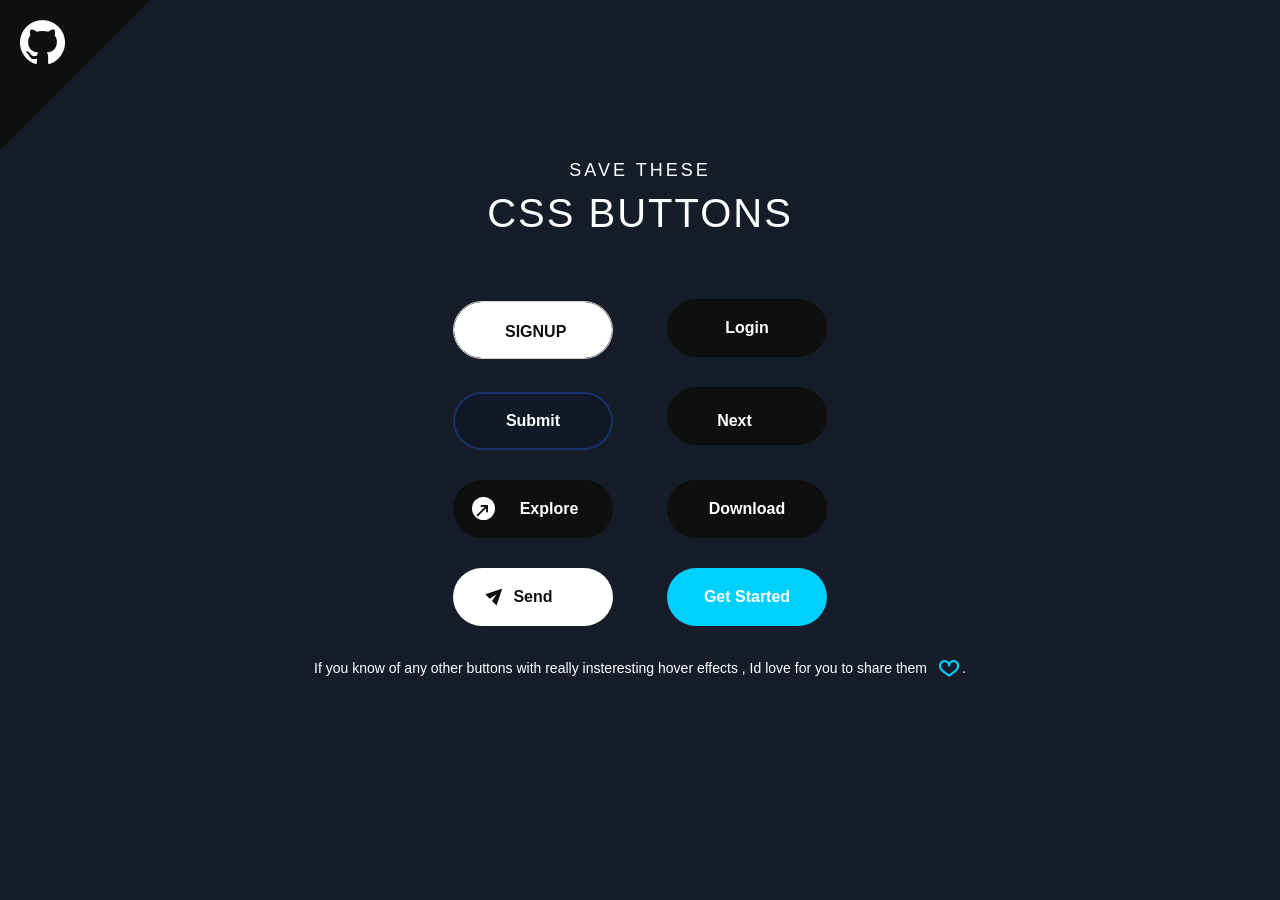
<file: index.html>
<!DOCTYPE html>
<html lang="en">
<head>
    <meta charset="UTF-8">
    <meta name="viewport" content="width=device-width, initial-scale=1.0">
    <title>SIX | Strong Button Hover</title>
    <link rel="stylesheet" href="css/style.css">
    <link rel="stylesheet" href="https://cdnjs.cloudflare.com/ajax/libs/animate.css/4.1.1/animate.min.css/">
    <link rel="stylesheet" href="css/icons.css">
</head>
<body>
    <div class="container">
        <div class="my-github">
            <a class="my-github-link" href="https://github.com/Mohsen-NEGU/Creative-Hover-Buttons"><i class="icon-github"></i></a>
        </div>
        <div class="subtitle">Save These</div>
        <h1>Css Buttons</h1>
        <ul class="line">
            <li>
                <button class="btn-signup">
                    <span>S</span>
                    <span>i</span>
                    <span>g</span>
                    <span>n</span>
                    <span>u</span>
                    <span>p</span>
                </button>
                <button class="btn-login">
                    <span>Login</span>
                </button>  
            </li> 
            <li>
                <button class="btn-submit">
                    <span>Submit</span>
                </button>
                <button class="btn-next">
                    <span>Next<i class="icon-weather-windy"></i></span>
                </button>
            </li>
            <li>
                <button class="btn-explore">
                    <i class="icon-arrow-up-right2"></i>
                    <span><i class="icon-arrow-up-right2"></i>Explore</span>
                </button>
                <button class="btn-download">
                    <span>Download</span>
                    <i class="icon-download1"></i>
                </button>
            </li>
            <li>
                <button class="btn-send">
                    <i class="letter icon-send"></i>
                    <span class="send">Send</span>
                    <i class="checked icon-thumbs-up"></i>
                    <span class="sent-s">S</span>
                    <span class="sent-e">e</span>
                    <span class="sent-n">n</span>
                    <span class="sent-t">t</span>
                </button>
                <button class="btn-get-started">
                    <span>Get Started</span>
                </button>
            </li>
        </ul>
        <div class="caption">If you know of any other buttons with really insteresting hover effects , Id love for you to share them<i class="icon-heart-outline"></i>.</div>
    </div>
</body>
</html>
</file>
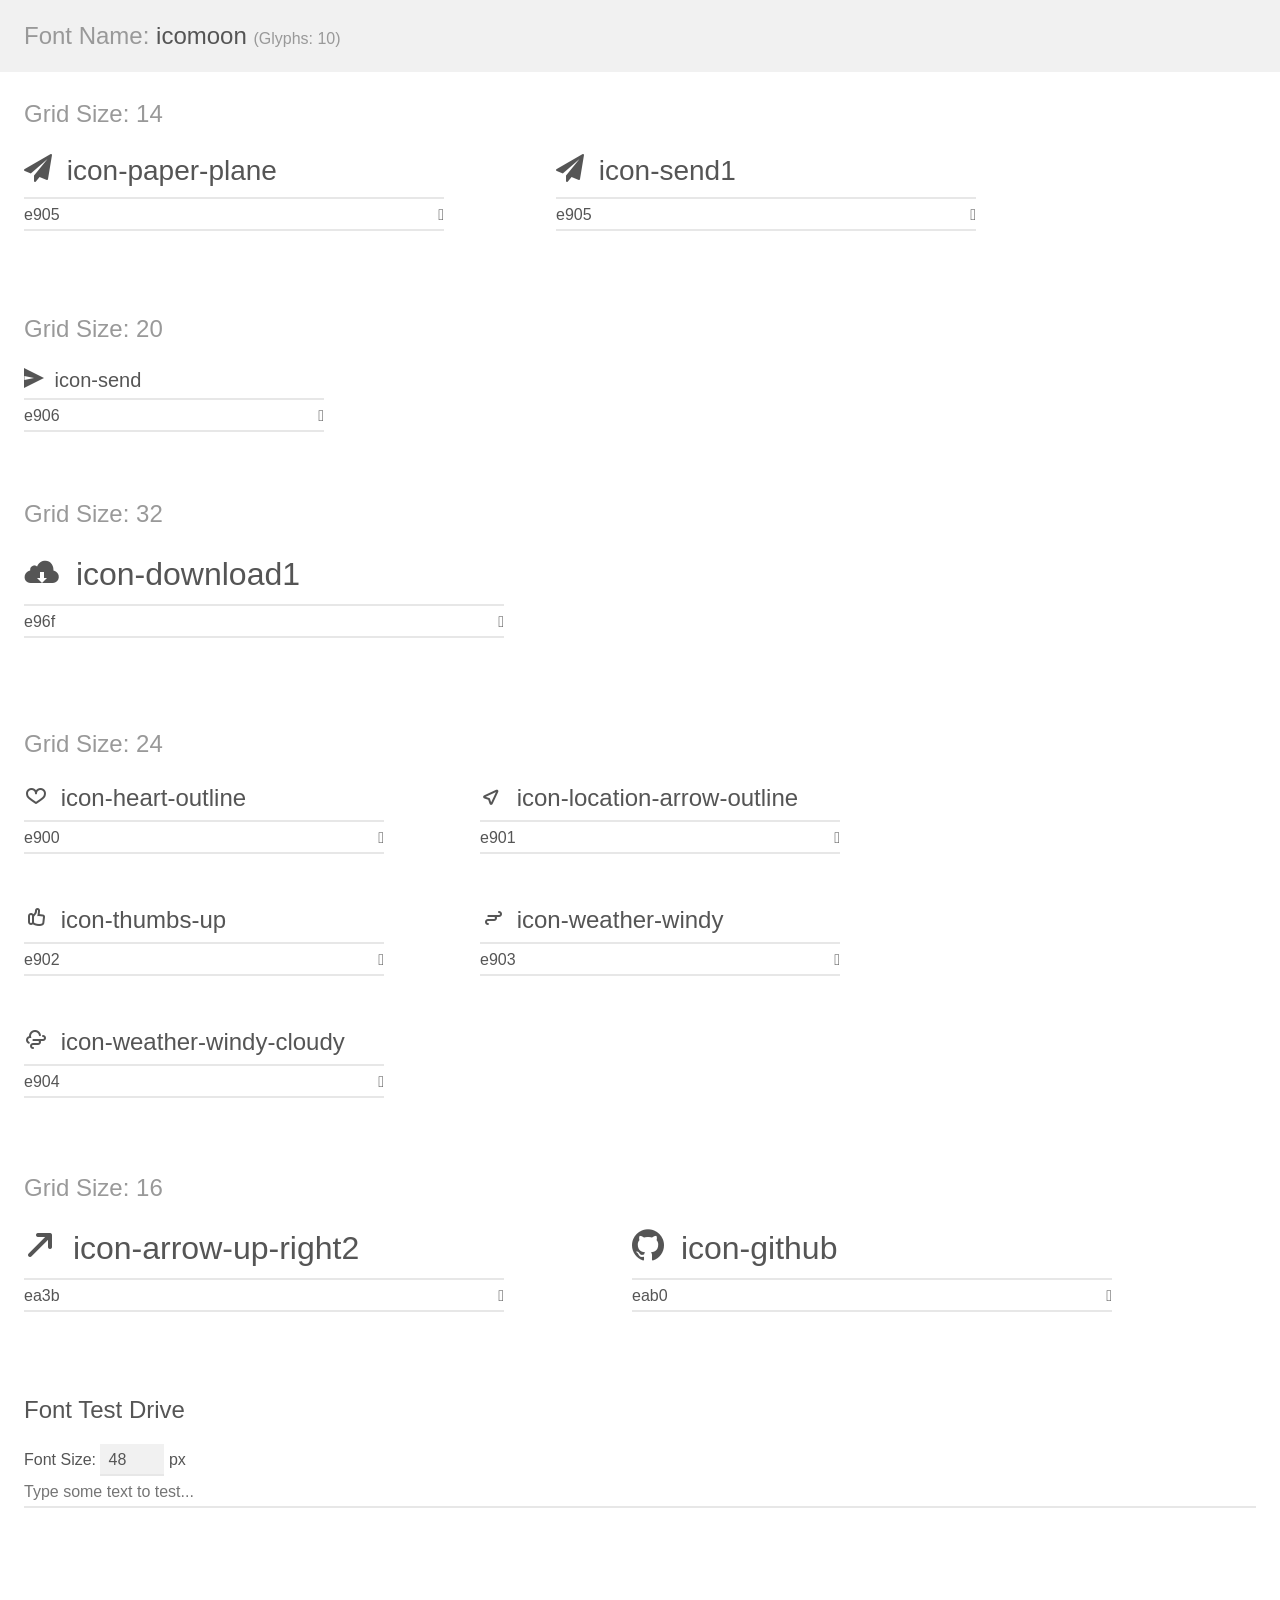
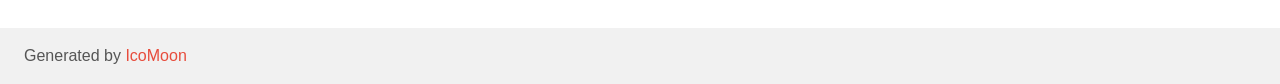
<file: fonts/icomoon/demo.html>
<!doctype html>
<html>
<head>
    <meta charset="utf-8">
    <title>IcoMoon Demo</title>
    <meta name="description" content="An Icon Font Generated By IcoMoon.io">
    <meta name="viewport" content="width=device-width, initial-scale=1">
    <link rel="stylesheet" href="demo-files/demo.css">
    <link rel="stylesheet" href="style.css"></head>
<body>
    <div class="bgc1 clearfix">
        <h1 class="mhmm mvm"><span class="fgc1">Font Name:</span> icomoon <small class="fgc1">(Glyphs:&nbsp;10)</small></h1>
    </div>
    <div class="clearfix mhl ptl">
        <h1 class="mvm mtn fgc1">Grid Size: 14</h1>
        <div class="glyph fs1">
            <div class="clearfix bshadow0 pbs">
                <span class="icon-paper-plane"></span>
                <span class="mls"> icon-paper-plane</span>
            </div>
            <fieldset class="fs0 size1of1 clearfix hidden-false">
                <input type="text" readonly value="e905" class="unit size1of2" />
                <input type="text" maxlength="1" readonly value="&#xe905;" class="unitRight size1of2 talign-right" />
            </fieldset>
            <div class="fs0 bshadow0 clearfix hidden-true">
                <span class="unit pvs fgc1">liga: </span>
                <input type="text" readonly value="" class="liga unitRight" />
            </div>
        </div>
        <div class="glyph fs1">
            <div class="clearfix bshadow0 pbs">
                <span class="icon-send1"></span>
                <span class="mls"> icon-send1</span>
            </div>
            <fieldset class="fs0 size1of1 clearfix hidden-false">
                <input type="text" readonly value="e905" class="unit size1of2" />
                <input type="text" maxlength="1" readonly value="&#xe905;" class="unitRight size1of2 talign-right" />
            </fieldset>
            <div class="fs0 bshadow0 clearfix hidden-true">
                <span class="unit pvs fgc1">liga: </span>
                <input type="text" readonly value="" class="liga unitRight" />
            </div>
        </div>
    </div>
    <div class="clearfix mhl ptl">
        <h1 class="mvm mtn fgc1">Grid Size: 20</h1>
        <div class="glyph fs2">
            <div class="clearfix bshadow0 pbs">
                <span class="icon-send"></span>
                <span class="mls"> icon-send</span>
            </div>
            <fieldset class="fs0 size1of1 clearfix hidden-false">
                <input type="text" readonly value="e906" class="unit size1of2" />
                <input type="text" maxlength="1" readonly value="&#xe906;" class="unitRight size1of2 talign-right" />
            </fieldset>
            <div class="fs0 bshadow0 clearfix hidden-true">
                <span class="unit pvs fgc1">liga: </span>
                <input type="text" readonly value="" class="liga unitRight" />
            </div>
        </div>
    </div>
    <div class="clearfix mhl ptl">
        <h1 class="mvm mtn fgc1">Grid Size: 32</h1>
        <div class="glyph fs3">
            <div class="clearfix bshadow0 pbs">
                <span class="icon-download1"></span>
                <span class="mls"> icon-download1</span>
            </div>
            <fieldset class="fs0 size1of1 clearfix hidden-false">
                <input type="text" readonly value="e96f" class="unit size1of2" />
                <input type="text" maxlength="1" readonly value="&#xe96f;" class="unitRight size1of2 talign-right" />
            </fieldset>
            <div class="fs0 bshadow0 clearfix hidden-true">
                <span class="unit pvs fgc1">liga: </span>
                <input type="text" readonly value="" class="liga unitRight" />
            </div>
        </div>
    </div>
    <div class="clearfix mhl ptl">
        <h1 class="mvm mtn fgc1">Grid Size: 24</h1>
        <div class="glyph fs4">
            <div class="clearfix bshadow0 pbs">
                <span class="icon-heart-outline"></span>
                <span class="mls"> icon-heart-outline</span>
            </div>
            <fieldset class="fs0 size1of1 clearfix hidden-false">
                <input type="text" readonly value="e900" class="unit size1of2" />
                <input type="text" maxlength="1" readonly value="&#xe900;" class="unitRight size1of2 talign-right" />
            </fieldset>
            <div class="fs0 bshadow0 clearfix hidden-true">
                <span class="unit pvs fgc1">liga: </span>
                <input type="text" readonly value="" class="liga unitRight" />
            </div>
        </div>
        <div class="glyph fs4">
            <div class="clearfix bshadow0 pbs">
                <span class="icon-location-arrow-outline"></span>
                <span class="mls"> icon-location-arrow-outline</span>
            </div>
            <fieldset class="fs0 size1of1 clearfix hidden-false">
                <input type="text" readonly value="e901" class="unit size1of2" />
                <input type="text" maxlength="1" readonly value="&#xe901;" class="unitRight size1of2 talign-right" />
            </fieldset>
            <div class="fs0 bshadow0 clearfix hidden-true">
                <span class="unit pvs fgc1">liga: </span>
                <input type="text" readonly value="" class="liga unitRight" />
            </div>
        </div>
        <div class="glyph fs4">
            <div class="clearfix bshadow0 pbs">
                <span class="icon-thumbs-up"></span>
                <span class="mls"> icon-thumbs-up</span>
            </div>
            <fieldset class="fs0 size1of1 clearfix hidden-false">
                <input type="text" readonly value="e902" class="unit size1of2" />
                <input type="text" maxlength="1" readonly value="&#xe902;" class="unitRight size1of2 talign-right" />
            </fieldset>
            <div class="fs0 bshadow0 clearfix hidden-true">
                <span class="unit pvs fgc1">liga: </span>
                <input type="text" readonly value="" class="liga unitRight" />
            </div>
        </div>
        <div class="glyph fs4">
            <div class="clearfix bshadow0 pbs">
                <span class="icon-weather-windy"></span>
                <span class="mls"> icon-weather-windy</span>
            </div>
            <fieldset class="fs0 size1of1 clearfix hidden-false">
                <input type="text" readonly value="e903" class="unit size1of2" />
                <input type="text" maxlength="1" readonly value="&#xe903;" class="unitRight size1of2 talign-right" />
            </fieldset>
            <div class="fs0 bshadow0 clearfix hidden-true">
                <span class="unit pvs fgc1">liga: </span>
                <input type="text" readonly value="" class="liga unitRight" />
            </div>
        </div>
        <div class="glyph fs4">
            <div class="clearfix bshadow0 pbs">
                <span class="icon-weather-windy-cloudy"></span>
                <span class="mls"> icon-weather-windy-cloudy</span>
            </div>
            <fieldset class="fs0 size1of1 clearfix hidden-false">
                <input type="text" readonly value="e904" class="unit size1of2" />
                <input type="text" maxlength="1" readonly value="&#xe904;" class="unitRight size1of2 talign-right" />
            </fieldset>
            <div class="fs0 bshadow0 clearfix hidden-true">
                <span class="unit pvs fgc1">liga: </span>
                <input type="text" readonly value="" class="liga unitRight" />
            </div>
        </div>
    </div>
    <div class="clearfix mhl ptl">
        <h1 class="mvm mtn fgc1">Grid Size: 16</h1>
        <div class="glyph fs5">
            <div class="clearfix bshadow0 pbs">
                <span class="icon-arrow-up-right2"></span>
                <span class="mls"> icon-arrow-up-right2</span>
            </div>
            <fieldset class="fs0 size1of1 clearfix hidden-false">
                <input type="text" readonly value="ea3b" class="unit size1of2" />
                <input type="text" maxlength="1" readonly value="&#xea3b;" class="unitRight size1of2 talign-right" />
            </fieldset>
            <div class="fs0 bshadow0 clearfix hidden-true">
                <span class="unit pvs fgc1">liga: </span>
                <input type="text" readonly value="arrow-up-right2, up-right2" class="liga unitRight" />
            </div>
        </div>
        <div class="glyph fs5">
            <div class="clearfix bshadow0 pbs">
                <span class="icon-github"></span>
                <span class="mls"> icon-github</span>
            </div>
            <fieldset class="fs0 size1of1 clearfix hidden-false">
                <input type="text" readonly value="eab0" class="unit size1of2" />
                <input type="text" maxlength="1" readonly value="&#xeab0;" class="unitRight size1of2 talign-right" />
            </fieldset>
            <div class="fs0 bshadow0 clearfix hidden-true">
                <span class="unit pvs fgc1">liga: </span>
                <input type="text" readonly value="github, brand40" class="liga unitRight" />
            </div>
        </div>
    </div>

    <!--[if gt IE 8]><!-->
    <div class="mhl clearfix mbl">
        <h1>Font Test Drive</h1>
        <label>
            Font Size: <input id="fontSize" type="number" class="textbox0 mbm"
            min="8" value="48" />
            px
        </label>
        <input id="testText" type="text" class="phl size1of1 mvl"
        placeholder="Type some text to test..." value=""/>
        <div id="testDrive" class="icon-" style="font-family: icomoon">&nbsp;
        </div>
    </div>
    <!--<![endif]-->
    <div class="bgc1 clearfix">
        <p class="mhl">Generated by <a href="https://icomoon.io/app">IcoMoon</a></p>
    </div>

    <script src="demo-files/demo.js"></script>
</body>
</html>
</file>
<file: css/style.css>
/* ------------------------------------------| Variables |------------------------------------------------ */
:root {
  /*----------| Primary Color |----------*/
  --md-primary: #0f0f0f;
  --md-primary-variant: #111827;
  --md-on-primary: #ffffff;
  /*--------| Secondary Color (Accent) |--------*/
  --md-secondary: #ffffff;
  --md-secondary-variant: #000000;
  --md-on-secondary: #ffffff;
  /*---------| Completely Color |---------*/
  --md-completely: #00d0ff;
  --md-completely-variant: #00b0d8;
  /*------| Background & Surface |-------*/
  --md-background: #161c28;
  --md-surface: #1d2432;
  --md-on-background: #ffffff;
  --md-on-surface: #ffffff;
  /*------------| Extra |------------ */
  --border-color-1: #d4d4d4;
  --border-color-2: #2563eb59;
  --md-shadow: rgba(37, 99, 235, 0.35);
  /*-------------| Typography Scale |---------------*/
  --font-h1: 40px;
  --font-h1-second: 36px;
  --font-h1-threeth: 26px;
  --font-subtitle-1: 18px;
  --font-subtitle-2: 16px;
  --font-subtitle-3: 14px;
  --font-button-1: 16px;
  --font-button-2: 14px;
  --font-caption-1: 14px;
  --font-caption-2: 12px;
  --font-title-icon-big: 45px;
  --font-title-icon-mediom: 40px;
  --font-title-icon-small: 35px;
  --font-icon-1: 15px;
  --font-icon-2: 25px;
  --font-icon-3: 35px;
}

/* ---------------------------------------------| Tags |-------------------------------------------------- */
*,
*::after,
*::before {
  padding: 0;
  margin: 0;
  box-sizing: border-box;
}
body {
  background-color: var(--md-background);
}
ul {
  list-style: none;
}
.container {
  max-width: 1500px;
  padding: 0 15px;
  margin: 0 0;
}
.my-github {
  width: 0px;
  height: 0px;
  border: 75px solid transparent;
  border-top-color: var(--md-primary);
  border-left-color: var(--md-primary);
  position: fixed;
  top: 0;
  left: 0;
  z-index: 50;
}
.my-github > .my-github-link > i {
  color: var(--md-on-primary);
  font-size: var(--font-title-icon-big);
  position: fixed;
  top: 20px;
  left: 20px;
}
h1,
.subtitle {
  margin: 10px auto;
  color: var(--md-on-secondary);
  text-align: center;
  font-family: sans-serif;
  font-weight: 10;
  text-transform: uppercase;
}
.subtitle {
  padding: 150px 10px 0px 10px;
  font-size: var(--font-subtitle-1);
  letter-spacing: 3px;
}
h1 {
  padding: 0px 10px 15px 10px;
  font-size: var(--font-h1);
  letter-spacing: 2px;
}
.line {
  display: flex;
  flex-direction: column;
  justify-content: space-between;
  align-items: center;
}
.line li {
  position: relative;
}
.line li button {
  margin: 15px 25px;
}
.caption {
  padding: 5px 10px 20px 10px;
  text-align: center;
  font-family: sans-serif;
  font-size: var(--font-caption-1);
  color: var(--md-on-background);
  display: flex;
  justify-content: center;
  align-items: center;
}
.caption i {
  padding: 10px 0px 10px 10px;
  font-size: var(--font-icon-2);
  color: var(--md-completely);
}
/*-----------------------------------------| button Signup |---------------------------------------------*/
.line li > .btn-signup {
  position: relative;
  width: 160px;
  height: 58px;
  border: 1px solid var(--border-color-1);
  border-radius: 50px;
  background-color: var(--md-primary);
  color: var(--md-on-primary);
  font-size: var(--font-button-1);
  font-weight: bolder;
  text-transform: uppercase;
  overflow: hidden;
  transform: translate(0, 25px);
  transition: 0.35s;
}
.line li > .btn-signup span {
  position: absolute;
}
.line li > .btn-signup span:first-child {
  top: -50%;
  left: 35%;
  transform: translate(-50%, -50%);
  transition: 0.3s;
}
.line li > .btn-signup span:nth-child(2) {
  top: -70%;
  left: 40%;
  transform: translate(-50%, -50%);
  transition: 0.4s;
}
.line li > .btn-signup span:nth-child(3) {
  top: -100%;
  left: 45%;
  transform: translate(-50%, -50%);
  transition: 0.5s;
}
.line li > .btn-signup span:nth-child(4) {
  top: -130%;
  left: 50%;
  transform: translate(-50%, -50%);
  transition: 0.6s;
}
.line li > .btn-signup span:nth-child(5) {
  top: -160%;
  left: 55%;
  transform: translate(-50%, -50%);
  transition: 0.7s;
}
.line li > .btn-signup span:last-child {
  top: -190%;
  left: 60%;
  transform: translate(-50%, -50%);
  transition: 0.8s;
}
.line li > .btn-signup::before {
  content: "signup";
  padding: 20px 50px;
  width: 100%;
  height: 100%;
  border: 1px solid var(--md-on-primary);
  border-radius: 50px;
  background-color: var(--md-on-secondary);
  color: var(--md-primary);
  text-transform: uppercase;
  position: absolute;
  top: 0;
  left: 0;
  transform: translate(0, 0);
  transition: 0.35s;
}
.line li > .btn-signup:hover::before {
  position: absolute;
  top: 50%;
  left: 50%;
  transform: translate(-50%, 115%);
}
.line li > .btn-signup:hover span:first-child {
  top: 50%;
  left: 35%;
  transform: translate(-50%, -50%);
}
.line li > .btn-signup:hover span:nth-child(2) {
  top: 50%;
  left: 40%;
  transform: translate(-30%, -50%);
}
.line li > .btn-signup:hover span:nth-child(3) {
  top: 50%;
  left: 46%;
  transform: translate(-50%, -50%);
}
.line li > .btn-signup:hover span:nth-child(4) {
  top: 50%;
  left: 54%;
  transform: translate(-50%, -50%);
}
.line li > .btn-signup:hover span:nth-child(5) {
  top: 50%;
  left: 62%;
  transform: translate(-50%, -50%);
}
.line li > .btn-signup:hover span:last-child {
  top: 50%;
  left: 69%;
  transform: translate(-50%, -50%);
}
/*-----------------------------------------| button Login |---------------------------------------------*/
.line li > .btn-login {
  position: relative;
  width: 160px;
  height: 58px;
  border: none;
  border-radius: 50px;
  background-color: var(--md-primary);
  color: var(--md-on-primary);
  font-size: var(--font-button-1);
  font-weight: bolder;
  overflow: hidden;
  transition: 0.5s;
}
.line li > .btn-login span {
  position: relative;
}
.line li > .btn-login::after {
  content: "";
  position: absolute;
  top: 0;
  left: 0;
  width: 100%;
  height: 100%;
  background: var(--md-secondary);
  transform: rotateY(90deg) skew(80deg);
  transition: 0.5s ease;
}
.line li > .btn-login:hover::after {
  transform: rotateY(180deg) skew(-5deg);
}
.line li > .btn-login:hover > span {
  color: var(--md-primary);
  z-index: 2;
}
/*-----------------------------------------| button Submit |---------------------------------------------*/
.line li > .btn-submit {
  position: relative;
  width: 160px;
  height: 58px;
  border: 2px solid var(--border-color-2);
  border-radius: 50px;
  background-color: var(--md-primary-variant);
  color: var(--md-on-primary);
  font-size: var(--font-button-1);
  font-weight: 600;
  overflow: hidden;
  transition: 0.35s;
}
.line li > .btn-submit span {
  position: relative;
  z-index: 2;
}
.line li > .btn-submit:hover {
  background-color: var(--md-primary);
  transform: translateY(-4px);
  box-shadow: 0 15px 35px var(--md-shadow);
}
/*-----------------------------------------| button Next |---------------------------------------------*/
.line li > .btn-next {
  position: relative;
  width: 160px;
  height: 58px;
  border: none;
  border-radius: 50px;
  background-color: var(--md-primary);
  color: var(--md-on-primary);
  font-size: var(--font-button-1);
  font-weight: 600;
  overflow: hidden;
  transition: 0.35s;
}
.line li > .btn-next span {
  position: relative;
  z-index: 2;
}
.line li > .btn-next span i {
  font-size: var(--font-icon-2);
  opacity: 0;
  transition: 0.5s;
}
.line li > .btn-next::before {
  content: "";
  position: absolute;
  border-radius: 50px;
  top: 0;
  left: -100%;
  width: 100%;
  height: 100%;
  background: var(--md-completely);
  transition: 0.45s ease;
}
.line li > .btn-next:hover::before {
  left: 0;
}
.line li > .btn-next:hover {
  transform: translateY(-4px);
  box-shadow: 0 15px 35px var(--md-shadow);
}
.line li > .btn-next:hover span i {
  opacity: 1;
}
/*-----------------------------------------| button Explore |---------------------------------------------*/
.line li > .btn-explore {
  position: relative;
  width: 160px;
  height: 58px;
  border: none;
  border-radius: 50px;
  background-color: var(--md-primary);
  color: var(--md-on-primary);
  font-size: var(--font-button-1);
  font-weight: 600;
  overflow: hidden;
  transition: 0.35s;
}
.line li > .btn-explore span {
  color: white;
  position: absolute;
  top: 50%;
  left: 60%;
  transform: translate(-50%, -50%);
}
.line li > .btn-explore span i {
  font-size: var(--font-icon-1);
  color: var(--md-on-secondary);
  position: absolute;
  top: 200%;
  left: -127%;
  transition: 0.2s;
  z-index: 50;
}
.line li > .btn-explore::before {
  content: "";
  width: 23px;
  height: 23px;
  background-color: var(--md-secondary);
  border-radius: 50%;
  position: absolute;
  top: 30%;
  left: 12%;
}
.line li > .btn-explore > i {
  font-size: var(--font-icon-1);
  color: var(--md-primary);
  position: absolute;
  top: 40%;
  left: 14%;
  transition: 0.2s;
  z-index: 2;
}

.line li > .btn-explore:hover {
  background-color: var(--md-completely);
}
.line li > .btn-explore:hover span i {
  opacity: 1;
  top: 13%;
  left: -75%;
  z-index: 5;
}
.line li > .btn-explore:hover i {
  opacity: 0;
  color: var(--md-completely);
  top: -100%;
  left: 65%;
}
/*-----------------------------------------| button Download |---------------------------------------------*/
.line li > .btn-download {
  position: relative;
  width: 160px;
  height: 58px;
  border: none;
  border-radius: 50px;
  background-color: var(--md-primary);
  color: var(--md-on-primary);
  font-size: var(--font-button-1);
  font-weight: 600;
  overflow: hidden;
  transition: 0.35s;
}
.line li > .btn-download > i {
  font-size: var(--font-icon-3);
  position: absolute;
  top: 100%;
  left: 50%;
  transform: translate(-50%, 50%);
  opacity: 0;
  transition: 0.2s ease-in;
}
.line li > .btn-download span {
  position: absolute;
  top: 50%;
  left: 50%;
  transform: translate(-50%, -50%);
  transition: 0.2s ease-out;
}
.line li > .btn-download:hover {
  background-color: var(--md-completely);
}
.line li > .btn-download:hover span {
  top: -80%;
  left: 50%;
  transform: translate(-50%, 0%);
  opacity: 0;
}
.line li > .btn-download:hover i {
  top: 50%;
  left: 50%;
  transform: translate(-50%, -50%);
  opacity: 1;
}
/*-----------------------------------------| button Send |---------------------------------------------*/
.line li > .btn-send {
  position: relative;
  width: 160px;
  height: 58px;
  border: none;
  border-radius: 50px;
  background-color: var(--md-secondary);
  color: var(--md-primary);
  font-size: var(--font-button-1);
  font-weight: 600;
  overflow: hidden;
  transition: 0.35s;
}

.line li > .btn-send > i.letter {
  position: absolute;
  top: 45%;
  left: 25%;
  transform: translate(-25%, -45%) rotate(-45deg);
  transform-origin: center;
  transition: 0.35s ease-in-out;
  opacity: 1;
  visibility: visible;
}

.line li > .btn-send > i.checked {
  position: absolute;
  top: 30%;
  left: 20%;
  transform: translate(-15%, -50%);
  font-size: var(--font-icon-2);
  font-weight: 100;
  opacity: 0;
  visibility: hidden;
}

.line li > .btn-send span.sent-s {
  position: absolute;
  top: 100%;
  left: 40%;
  transform: translate(-40%, 0%);
  opacity: 0;
  visibility: hidden;
  transition: 0.3s ease;
}

.line li > .btn-send span.sent-e {
  position: absolute;
  top: -100%;
  left: 47%;
  transform: translate(-40%, 0%);
  opacity: 0;
  visibility: hidden;
  transition: 0.3s ease;
}

.line li > .btn-send span.sent-n {
  position: absolute;
  top: 100%;
  left: 54%;
  transform: translate(-40%, 0%);
  opacity: 0;
  visibility: hidden;
  transition: 0.3s ease;
}

.line li > .btn-send span.sent-t {
  position: absolute;
  top: -40%;
  left: 61%;
  transform: translate(-40%, 0%);
  opacity: 0;
  visibility: hidden;
  transition: 0.3s ease;
}

.line li > .btn-send span.send {
  /* position: absolute; */
  width: 100%;
  top: 50%;
  left: 60%;
  transform: translate(-60%, -50%);
  opacity: 1;
  visibility: visible;
  transition: 0.3s ease;
}

.line li > .btn-send:hover span.send {
  width: 0;
  opacity: 0;
  visibility: hidden;
  letter-spacing: 10px;
}

.line li > .btn-send:hover i.letter {
  animation: ZoomOutRight 1s ease 0.5s forwards;
}

.line li > .btn-send:hover i.checked {
  animation:
    fadeInChecked 0.1s linear 1s forwards,
    rubberBand 2s ease 1s forwards;
}

.line li > .btn-send:hover span.sent-s {
  top: 50%;
  left: 40%;
  transform: translate(-40%, -50%);
  opacity: 1;
  visibility: visible;
  transition: 0.3s ease 1s;
}

.line li > .btn-send:hover span.sent-e {
  top: 50%;
  left: 47%;
  transform: translate(-40%, -50%);
  opacity: 1;
  visibility: visible;
  transition: 0.6s ease 1s;
}

.line li > .btn-send:hover span.sent-n {
  top: 50%;
  left: 54%;
  transform: translate(-40%, -50%);
  opacity: 1;
  visibility: visible;
  transition: 0.3s ease 1s;
}

.line li > .btn-send:hover span.sent-t {
  top: 50%;
  left: 60%;
  transform: translate(-40%, -50%);
  opacity: 1;
  visibility: visible;
  transition: 0.3s ease 1s;
}

@keyframes fadeInChecked {
  to {
    opacity: 1;
    visibility: visible;
  }
}
/*-----------------------------------------| button Get Started |---------------------------------------------*/
.line li > .btn-get-started {
  position: relative;
  width: 160px;
  height: 58px;
  border: none;
  border-radius: 50px;
  background-color: var(--md-completely);
  color: var(--md-on-primary);
  font-size: var(--font-button-1);
  font-weight: 600;
  overflow: hidden;
  transition: 0.35s;
}
.line li > .btn-get-started:hover {
  animation: rubberBand 1s ease;
  transform-origin: center;
  background-color: var(--md-completely-variant);
}

@keyframes ZoomOutRight {
  40% {
    opacity: 1;
    transform: scale3d(0.475, 0.475, 0.475) translate3d(-42px, 0, 0);
  }
  100% {
    opacity: 0;
    transform: scale3d(0, 10, 20) translate3d(2000px, 0, 0);
    transform-origin: top top;
  }
}

@keyframes rubberBand {
  0% {
    transform: scale3d(1, 1, 1);
  }
  30% {
    transform: scale3d(1.25, 0.75, 1);
  }
  40% {
    transform: scale3d(0.75, 1.25, 1);
  }
  50% {
    transform: scale3d(1.15, 0.85, 1);
  }
  65% {
    transform: scale3d(0.95, 1.05, 1);
  }
  75% {
    transform: scale3d(1.05, 0.95, 1);
  }
  100% {
    transform: scale3d(1, 1, 1);
  }
}

/*-----------------------------------------| Responsive mobile 375px to 426px  |---------------------------------------------*/
@media (min-width: 375px) and (max-width: 426px) {
  .my-github {
    width: 0px;
    height: 0px;
    border: 60px solid transparent;
    border-top-color: var(--md-primary);
    border-left-color: var(--md-primary);
    position: fixed;
    top: 0;
    left: 0;
    z-index: 50;
  }
  .my-github > .my-github-link > i {
    color: var(--md-on-primary);
    font-size: var(--font-title-icon-mediom);
    position: fixed;
    top: 20px;
    left: 20px;
  }
  h1,
  .subtitle {
    margin: 10px auto;
    color: var(--md-on-secondary);
    text-align: center;
    font-family: sans-serif;
    font-weight: 10;
    text-transform: uppercase;
  }
  .subtitle {
    padding: 150px 10px 0px 10px;
    font-size: var(--font-subtitle-2);
    letter-spacing: 3px;
  }
  h1 {
    padding: 0px 10px 15px 10px;
    font-size: var(--font-h1-second);
    letter-spacing: 2px;
  }
  .line {
    display: flex;
    flex-direction: column;
    justify-content: center;
    align-content: center;
  }
  .line li {
    position: relative;
    display: grid;
    justify-content: center;
  }
  .line li button {
    margin: 15px 25px;
  }
  /*------------| button Signup |-------------*/
  .line li > .btn-signup {
    transform: translate(0, 0px);
  }
}
/*-----------------------------------------| Responsive mobile 0px to 375px |---------------------------------------------*/
@media (min-width: 0px) and (max-width: 375px) {
  .my-github {
    width: 0px;
    height: 0px;
    border: 50px solid transparent;
    border-top-color: var(--md-primary);
    border-left-color: var(--md-primary);
    position: fixed;
    top: 0;
    left: 0;
    z-index: 50;
  }
  .my-github > .my-github-link > i {
    color: var(--md-on-primary);
    font-size: var(--font-title-icon-small);
    position: fixed;
    top: 10px;
    left: 10px;
  }
  h1,
  .subtitle {
    margin: 10px auto;
    color: var(--md-on-secondary);
    text-align: center;
    font-family: sans-serif;
    font-weight: 10;
    text-transform: uppercase;
  }
  .subtitle {
    padding: 150px 10px 0px 10px;
    font-size: var(--font-subtitle-3);
    letter-spacing: 3px;
  }
  h1 {
    padding: 0px 10px 15px 10px;
    font-size: var(--font-h1-threeth);
    letter-spacing: 2px;
  }
  .line {
    display: flex;
    flex-direction: column;
    justify-content: center;
    align-content: center;
  }
  .line li {
    position: relative;
    display: grid;
    justify-content: center;
  }
  .line li button {
    margin: 15px 25px;
  }
  /*------------| button Signup |-------------*/
  .line li > .btn-signup {
    transform: translate(0, 0px);
  }
}
</file>
<file: css/icons.css>
@font-face {
  font-family: 'icomoon';
  src:  url('../fonts/icomoon/fonts/icomoon.eot');
  src:  url('../fonts/icomoon/fonts/icomoon.svg') format('embedded-opentype'),
    url('../fonts/icomoon/fonts/icomoon.ttf') format('truetype'),
    url('../fonts/icomoon/fonts/icomoon.woff') format('woff'),
    url('../fonts/icomoon/fonts/icomoon.svg') format('svg');
  font-weight: normal;
  font-style: normal;
  font-display: block;
}

[class^="icon-"], [class*=" icon-"] {
  /* use !important to prevent issues with browser extensions that change fonts */
  font-family: 'icomoon' !important;
  speak: never;
  font-style: normal;
  font-weight: normal;
  font-variant: normal;
  text-transform: none;
  line-height: 1;

  /* Better Font Rendering =========== */
  -webkit-font-smoothing: antialiased;
  -moz-osx-font-smoothing: grayscale;
}
.icon-paper-plane:before {
  content: "\e905";
}
.icon-send1:before {
  content: "\e905";
}
.icon-send:before {
  content: "\e906";
}
.icon-download1:before {
  content: "\e96f";
}
.icon-heart-outline:before {
  content: "\e900";
}
.icon-location-arrow-outline:before {
  content: "\e901";
}
.icon-thumbs-up:before {
  content: "\e902";
}
.icon-weather-windy:before {
  content: "\e903";
}
.icon-weather-windy-cloudy:before {
  content: "\e904";
}
.icon-arrow-up-right2:before {
  content: "\ea3b";
}
.icon-github:before {
  content: "\eab0";
}
</file>
<file: fonts/icomoon/demo-files/demo.css>
body {
  padding: 0;
  margin: 0;
  font-family: sans-serif;
  font-size: 1em;
  line-height: 1.5;
  color: #555;
  background: #fff;
}
h1 {
  font-size: 1.5em;
  font-weight: normal;
}
small {
  font-size: .66666667em;
}
a {
  color: #e74c3c;
  text-decoration: none;
}
a:hover, a:focus {
  box-shadow: 0 1px #e74c3c;
}
.bshadow0, input {
  box-shadow: inset 0 -2px #e7e7e7;
}
input:hover {
  box-shadow: inset 0 -2px #ccc;
}
input, fieldset {
  font-family: sans-serif;
  font-size: 1em;
  margin: 0;
  padding: 0;
  border: 0;
}
input {
  color: inherit;
  line-height: 1.5;
  height: 1.5em;
  padding: .25em 0;
}
input:focus {
  outline: none;
  box-shadow: inset 0 -2px #449fdb;
}
.glyph {
  font-size: 16px;
  width: 15em;
  padding-bottom: 1em;
  margin-right: 4em;
  margin-bottom: 1em;
  float: left;
  overflow: hidden;
}
.liga {
  width: 80%;
  width: calc(100% - 2.5em);
}
.talign-right {
  text-align: right;
}
.talign-center {
  text-align: center;
}
.bgc1 {
  background: #f1f1f1;
}
.fgc1 {
  color: #999;
}
.fgc0 {
  color: #000;
}
p {
  margin-top: 1em;
  margin-bottom: 1em;
}
.mvm {
  margin-top: .75em;
  margin-bottom: .75em;
}
.mtn {
  margin-top: 0;
}
.mtl, .mal {
  margin-top: 1.5em;
}
.mbl, .mal {
  margin-bottom: 1.5em;
}
.mal, .mhl {
  margin-left: 1.5em;
  margin-right: 1.5em;
}
.mhmm {
  margin-left: 1em;
  margin-right: 1em;
}
.mls {
  margin-left: .25em;
}
.ptl {
  padding-top: 1.5em;
}
.pbs, .pvs {
  padding-bottom: .25em;
}
.pvs, .pts {
  padding-top: .25em;
}
.unit {
  float: left;
}
.unitRight {
  float: right;
}
.size1of2 {
  width: 50%;
}
.size1of1 {
  width: 100%;
}
.clearfix:before, .clearfix:after {
  content: " ";
  display: table;
}
.clearfix:after {
  clear: both;
}
.hidden-true {
  display: none;
}
.textbox0 {
  width: 3em;
  background: #f1f1f1;
  padding: .25em .5em;
  line-height: 1.5;
  height: 1.5em;
}
#testDrive {
  display: block;
  padding-top: 24px;
  line-height: 1.5;
}
.fs0 {
  font-size: 16px;
}
.fs1 {
  font-size: 28px;
}
.fs2 {
  font-size: 20px;
}
.fs3 {
  font-size: 32px;
}
.fs4 {
  font-size: 24px;
}
.fs5 {
  font-size: 32px;
}
</file>
<file: fonts/icomoon/style.css>
@font-face {
  font-family: 'icomoon';
  src:  url('fonts/icomoon.eot?60phmb');
  src:  url('fonts/icomoon.eot?60phmb#iefix') format('embedded-opentype'),
    url('fonts/icomoon.ttf?60phmb') format('truetype'),
    url('fonts/icomoon.woff?60phmb') format('woff'),
    url('fonts/icomoon.svg?60phmb#icomoon') format('svg');
  font-weight: normal;
  font-style: normal;
  font-display: block;
}

[class^="icon-"], [class*=" icon-"] {
  /* use !important to prevent issues with browser extensions that change fonts */
  font-family: 'icomoon' !important;
  speak: never;
  font-style: normal;
  font-weight: normal;
  font-variant: normal;
  text-transform: none;
  line-height: 1;

  /* Better Font Rendering =========== */
  -webkit-font-smoothing: antialiased;
  -moz-osx-font-smoothing: grayscale;
}

.icon-paper-plane:before {
  content: "\e905";
}
.icon-send1:before {
  content: "\e905";
}
.icon-send:before {
  content: "\e906";
}
.icon-download1:before {
  content: "\e96f";
}
.icon-heart-outline:before {
  content: "\e900";
}
.icon-location-arrow-outline:before {
  content: "\e901";
}
.icon-thumbs-up:before {
  content: "\e902";
}
.icon-weather-windy:before {
  content: "\e903";
}
.icon-weather-windy-cloudy:before {
  content: "\e904";
}
.icon-arrow-up-right2:before {
  content: "\ea3b";
}
.icon-github:before {
  content: "\eab0";
}
</file>
